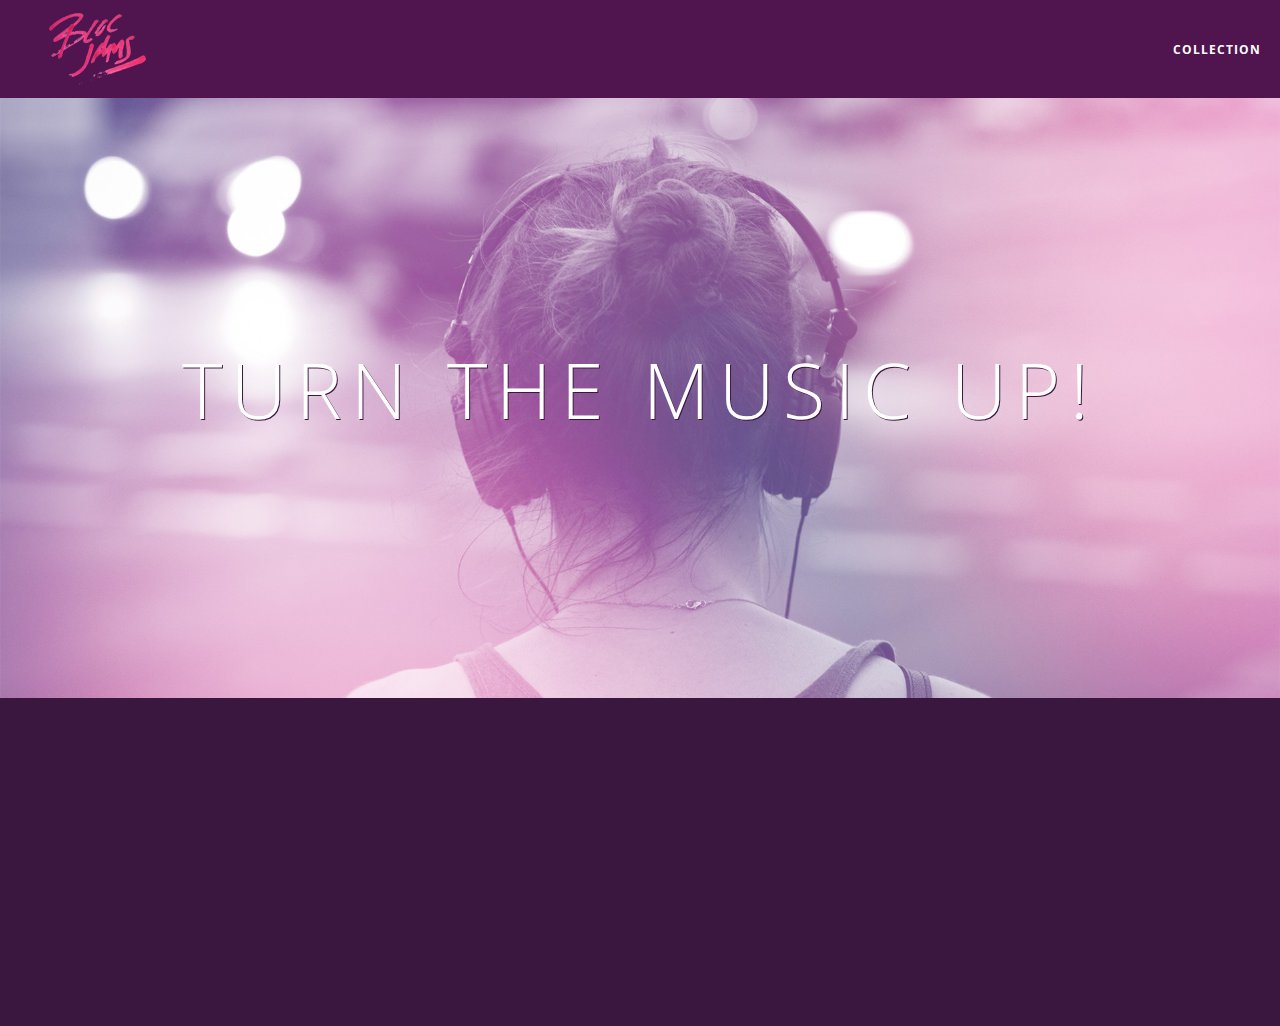
<file: index.html>
<!DOCTYPE html>
<html>
<head>
  <title>Bloc Jams</title>
    <meta name="viewport" content="width=device-width, initial-scale=1">
   <link rel="stylesheet" type="text/css" href="https://fonts.googleapis.com/css?family=Open+Sans:400,800,600,700,300">
         <link rel="stylesheet" type="text/css" href="https://code.ionicframework.com/ionicons/2.0.1/css/ionicons.min.css">
         <link rel="stylesheet" type="text/css" href="styles/normalize.css">
         <link rel="stylesheet" type="text/css" href="styles/main.css">
         <link rel="stylesheet" type="text/css" href="styles/landing.css">
  </head>
     <body class="landing">
         <nav class="navbar"> 
             <a href="index.html" class="logo">
             <img src="assets/images/bloc_jams_logo.png" alt="bloc jams logo">
         </a>
         <div class="links-container">
             <a href="collection.html" class="navbar-link">collection</a>
         </div>
         </nav>
  <section class="hero-content"> 
    <h1 class="hero-title">Turn the music up!</h1>
  </section>
        <section class="selling-points container">
            <div class="clearfix">
                 <div class="point column third">
                 <span class="ion-music-note"></span>
                 <h5 class="point-title">Choose your music</h5>
                 <p class="point-description">The world is full of music; why should you have to listen to music that someone else chose?</p>
                 </div>
                 <div class="point column third">
                 <span class="ion-radio-waves"></span>
                 <h5 class="point-title">Unlimited, streaming, ad-free</h5>
                 <p class="point-description">No arbitrary limits. No distractions.</p>
                 </div>
                 <div class="point column third">
                 <span class="ion-iphone"></span>
                 <h5 class="point-title">Mobile enabled</h5>
                 <p class="point-description">Listen to your music on the go. This streaming service is available on all mobile platforms.</p>
                 </div>
            </div>
         </section>
         <script src="https://code.jquery.com/jquery-2.1.3.min.js"></script>
         <script src="scripts/landing.js"></script>
  </body>
</html>
</file>
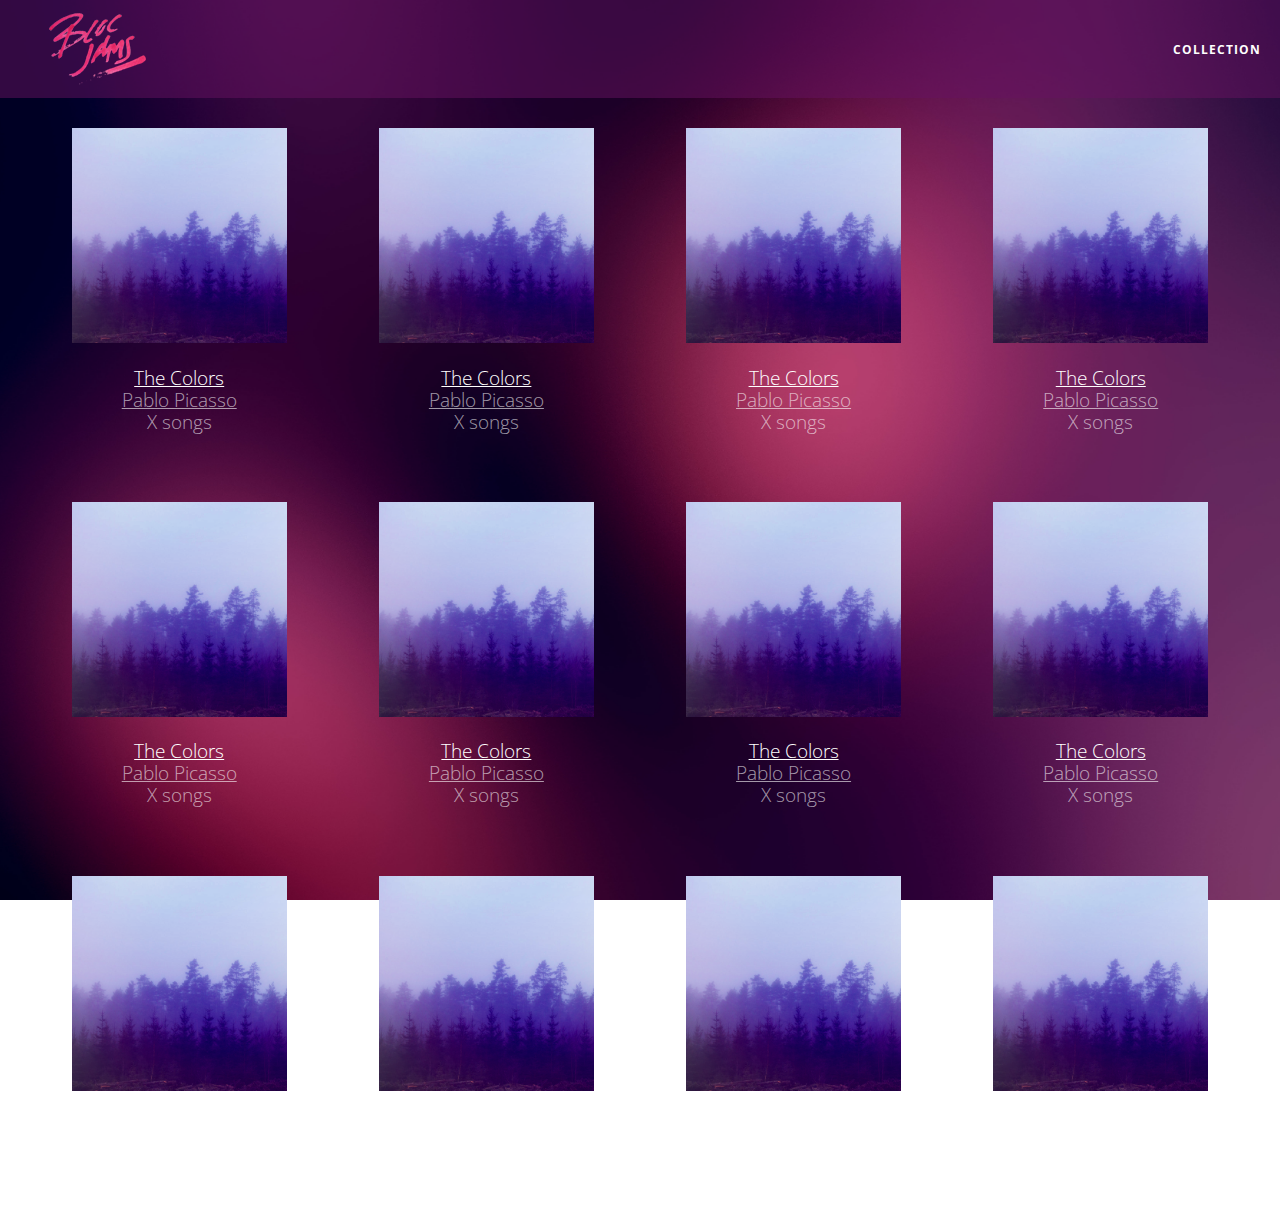
<file: collection.html>
<!DOCTYPE html>
 <html>
     <head>
         <title>Bloc Jams</title>
         <meta name="viewport" content="width=device-width, initial-scale=1">
         <link rel="stylesheet" type="text/css" href="https://fonts.googleapis.com/css?family=Open+Sans:400,800,600,700,300">
         <link rel="stylesheet" type="text/css" href="https://code.ionicframework.com/ionicons/2.0.1/css/ionicons.min.css">
         <link rel="stylesheet" type="text/css" href="styles/normalize.css">
         <link rel="stylesheet" type="text/css" href="styles/main.css">
         <link rel="stylesheet" type="text/css" href="styles/collection.css">
     </head>
      <body class="collection">
         <nav class="navbar"> <!-- nav bar -->
             <a href="index.html" class="logo">
                 <img src="assets/images/bloc_jams_logo.png" alt="bloc jams logo">
             </a>
             <div class="links-container">
                 <a href="collection.html" class="navbar-link">collection</a>
             </div>
         </nav>
               <section class="album-covers container clearfix">
         
     </section>
           <script src="https://code.jquery.com/jquery-2.1.3.min.js"></script>
          <script src="scripts/collection.js"></script>
 </body>
     
 </html>
</file>
<file: styles/main.css>
html {
     height: 100%; /* makes sure our HTML takes up 100% of the browser window */
     font-size: 100%;
 }
 
 body {
     font-family: 'Open Sans'; /* sets our font to the "Open Sans" typeface */
     color: white;             /* sets the text color to white */
     min-height: 100%;         /* says the height of the body must be, at minimum, 100% of the window */
 }

 .navbar {
     position: relative;
     padding: 0.5rem;
     background-color: rgba(101,18,95,0.5);
     z-index: 1;
 }
 
 .navbar .logo {
     position: relative;
     left: 2rem;
     cursor: pointer;
 }

 .navbar .links-container {
     display: table;
     position: absolute;
     top: 0;
     right: 0;
     height: 100px;
     color: white;
     /* #3 */
     text-decoration: none;
 }
 
 .links-container .navbar-link {
     display: table-cell;
     position: relative;
     height: 100%;
     padding-left: 1rem;
     padding-right: 1rem;
     /* #4 */
     vertical-align: middle;
     color: white;
     font-size: 0.625rem;
     letter-spacing: 0.05rem;
     font-weight: 700;
     text-transform: uppercase;
     /* #3 */
     text-decoration: none;
     cursor: pointer;
 }
 
   /* #5 */
 .links-container .navbar-link:hover {
     color: rgb(233,50,117);
 }

.links-container .navbar-link:active {
    background-color: white;
}
 
*, *::before, *::after {
     -moz-box-sizing: border-box;
     -webkit-box-sizing: border-box;
     box-sizing: border-box;
 }

 .container {
     margin: 0 auto;
     max-width: 64rem;
 }
 
 /* Medium and small screens (640px) */
  @media (min-width: 640px) {
     html { font-size: 112%; }
      
      .column {
         float: left;
         padding-left: 1rem;
         padding-right: 1rem;
     }
      
     .column.full { width: 100%; }
     .column.two-thirds { width: 66.7%; }
     .column.half { width: 50%; }
     .column.third { width: 33.3%; }
     .column.fourth { width: 25%; }
     .column.flow-opposite { float: right; }  
 }
 
 /* Large screens (1024px) */
 @media (min-width: 1024px) {
     html { font-size: 120%; }
 }

.clearfix:before,
 .clearfix:after {
     content: " ";
     display: table;
 }
 
 .clearfix:after {
     clear: both;
}

.container.narrow {
     max-width: 56rem;
 }
</file>
<file: styles/landing.css>
body.landing {
     background-color: rgb(58,23,63);
 }
 
 .hero-content {
     position: relative;
     min-height: 600px;
     background-image: url(../assets/images/bloc_jams_bg.jpg);
     background-repeat: no-repeat;
     background-position: center center;
     background-size: cover;
 }
 
 .hero-content .hero-title {
     position: absolute;
     top: 40%;
     -webkit-transform: translateY(-50%);
     -moz-transform: translateY(-50%);
     transform: translateY(-50%);
     width: 100%;
     text-align: center;
     font-size: 4rem;
     font-weight: 300;
     text-transform: uppercase;
     letter-spacing: 0.5rem;
     text-shadow: 1px 1px 0px rgb(58,23,63);
 }
 
 .selling-points {
     position: relative;
 }
 
 .point {
     position: relative;
     padding: 2rem;
     text-align: center;
     opacity: 0;
     
     -webkit-transform: scaleX(0.9) translateY(3rem);
     -moz-transform: scaleX(0.9) translateY(3rem);
     transform: scaleX(0.9) translateY(3rem);
     
     -webkit-transition: all 0.25s ease-in-out;
     -moz-transition: all 0.25s ease-in-out;
     transition: all 0.25s ease-in-out, color 0.2s 0s;
     
     -webkit-transition-delay: 0.2s;
     -moz-transition-delay: 0.2s;
     transition-delay: 0.2s; 
 }


 .point .point-title {
     font-size: 1.25rem;
 }
 
 .ion-music-note,
 .ion-radio-waves,
 .ion-iphone {
     color: rgb(233,50,117);
     font-size: 5rem;
}
</file>
<file: styles/collection.css>
body.collection {
     background-image: url(../assets/images/blurred_backgrounds/blur_bg_2.jpg);
     background-repeat: no-repeat;
     background-attachment: fixed;
     background-position: center center;
     background-size: cover;
 }
 
 .album-covers {
     position: relative;
 }
 
 .collection-album-container {
     position: relative;
     margin-top: 30px;
     margin-bottom: 20px;
     text-align: center;
 }
 
 .collection-album-container .caption {
     margin-top: 10px;
 }
 
 .collection-album-container .caption p {
     font-size: 1rem;
     font-weight: 300;
     color: rgba(255, 255, 255, 0.6);
 }
 
 .collection-album-container .caption p a {
     color: rgba(255, 255, 255, 0.6);
 }
 
 .collection-album-container .caption p a.album-name {
     color: white;
 }
 
 .collection-album-container img {
     width: 80%;
 }
</file>
